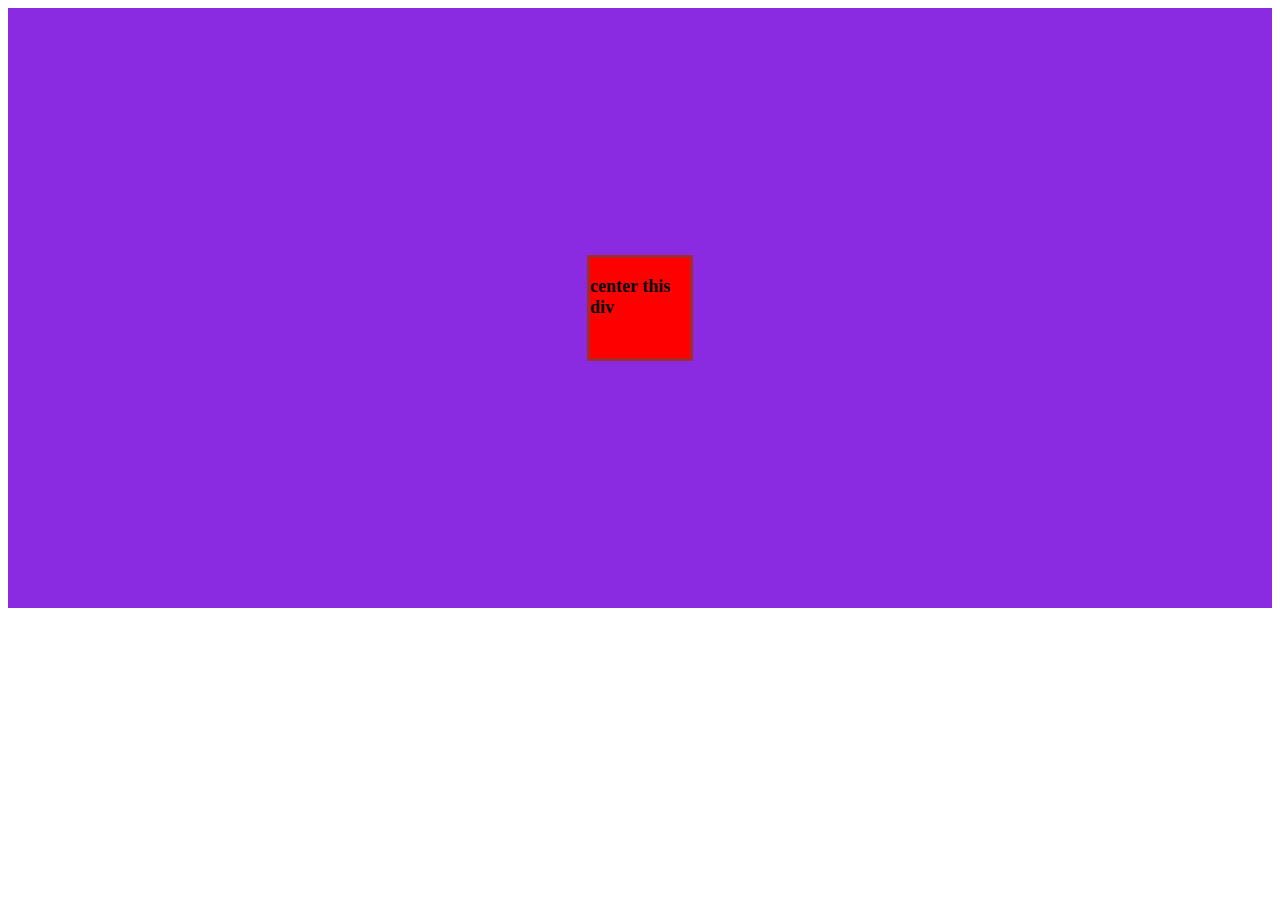
<file: flex/01-flex-center/index.html>
<!DOCTYPE html>
<html lang="en">
<head>
    <meta charset="UTF-8">
    <meta http-equiv="X-UA-Compatible" content="IE=edge">
    <meta name="viewport" content="width=device-width, initial-scale=1.0">
    <link rel="stylesheet" href="/flex/01-flex-center/styles.css">
    <title>01-flex-center</title>
</head>
<body>
    <div class="container">
        <div class="tocentralize">
           <p>center this div</p>
        </div>  
    </div>
</body>
</html>
</file>
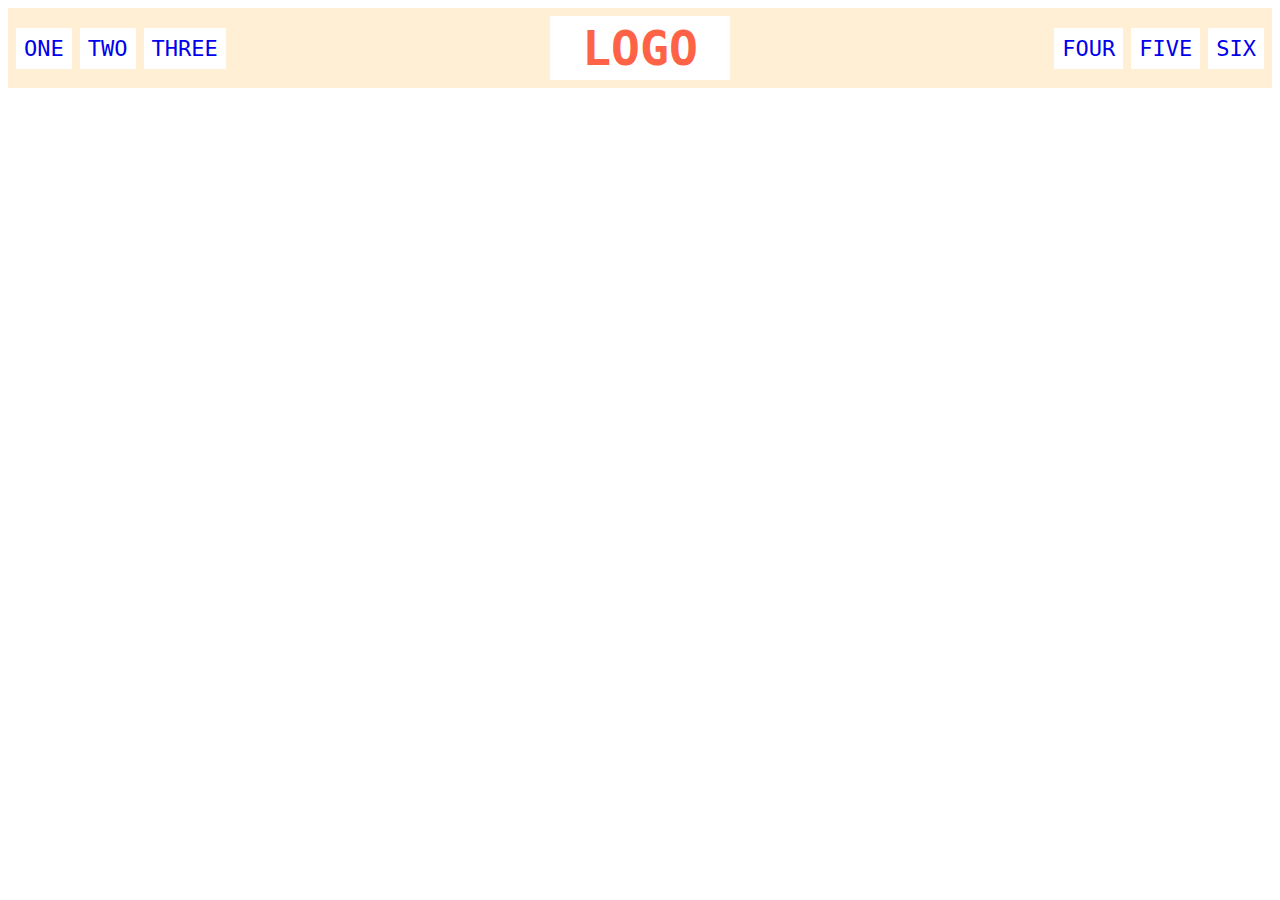
<file: flex/02-flex-header/index.html>
<!DOCTYPE html>
<html lang="en">
  <head>
    <meta charset="UTF-8">
    <meta http-equiv="X-UA-Compatible" content="IE=edge">
    <meta name="viewport" content="width=device-width, initial-scale=1.0">
    <title>Flex Header</title>
    <link rel="stylesheet" href="styles.css">
  </head>
  <body>
    <div class="header">
      <div class="left-links">
        <ul class="buttons">
          <li><a href="#">ONE</a></li>
          <li><a href="#">TWO</a></li>
          <li><a href="#">THREE</a></li>
        </ul>
      </div>
      <div class="logo">LOGO</div>
      <div class="right-links">
        <ul class="buttons">
          <li><a href="#">FOUR</a></li>
          <li><a href="#">FIVE</a></li>
          <li><a href="#">SIX</a></li>
        </ul>
      </div>
    </div>
  </body>
</html>
</file>
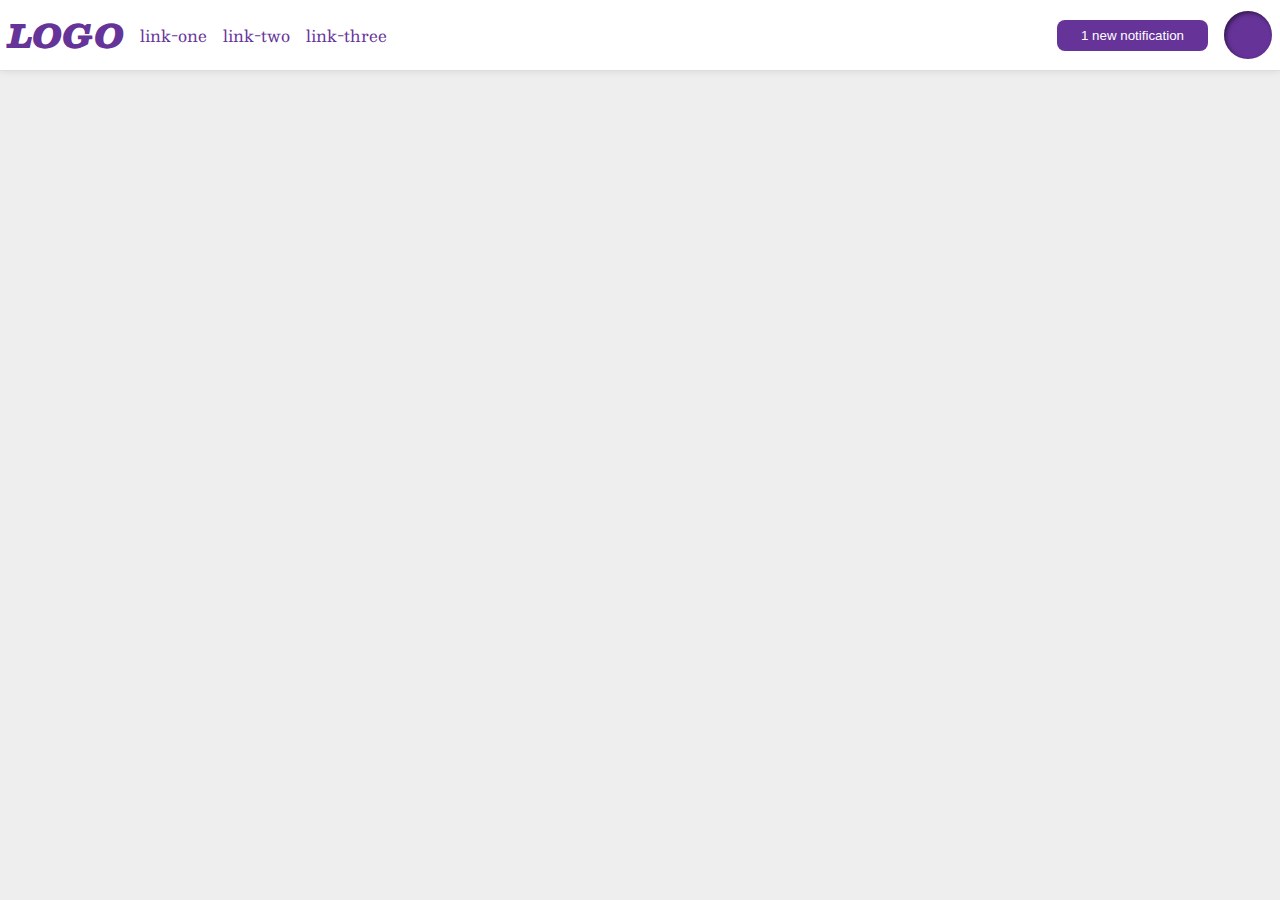
<file: flex/03-flex-header-02/index.html>
<!DOCTYPE html>
<html lang="en">
  <head>
    <meta charset="UTF-8">
    <meta http-equiv="X-UA-Compatible" content="IE=edge">
    <meta name="viewport" content="width=device-width, initial-scale=1.0">
    <title>Flex Header 2</title>
    <link rel="stylesheet" href="styles.css">
  </head>
  <body>
    <div class="header">
        <div class="left">      
            <div class="logo">
                LOGO
            </div>
            <ul class="links">
                <li><a href="google.com">link-one</a></li>
                <li><a href="google.com">link-two</a></li>
                <li><a href="google.com">link-three</a></li>
            </ul>
        </div>
      <div class="right">
          <button class="notifications">
              1 new notification
            </button>
            <div class="profile-image"></div>
        </div>
    </div>
  </body>
</html>
</file>
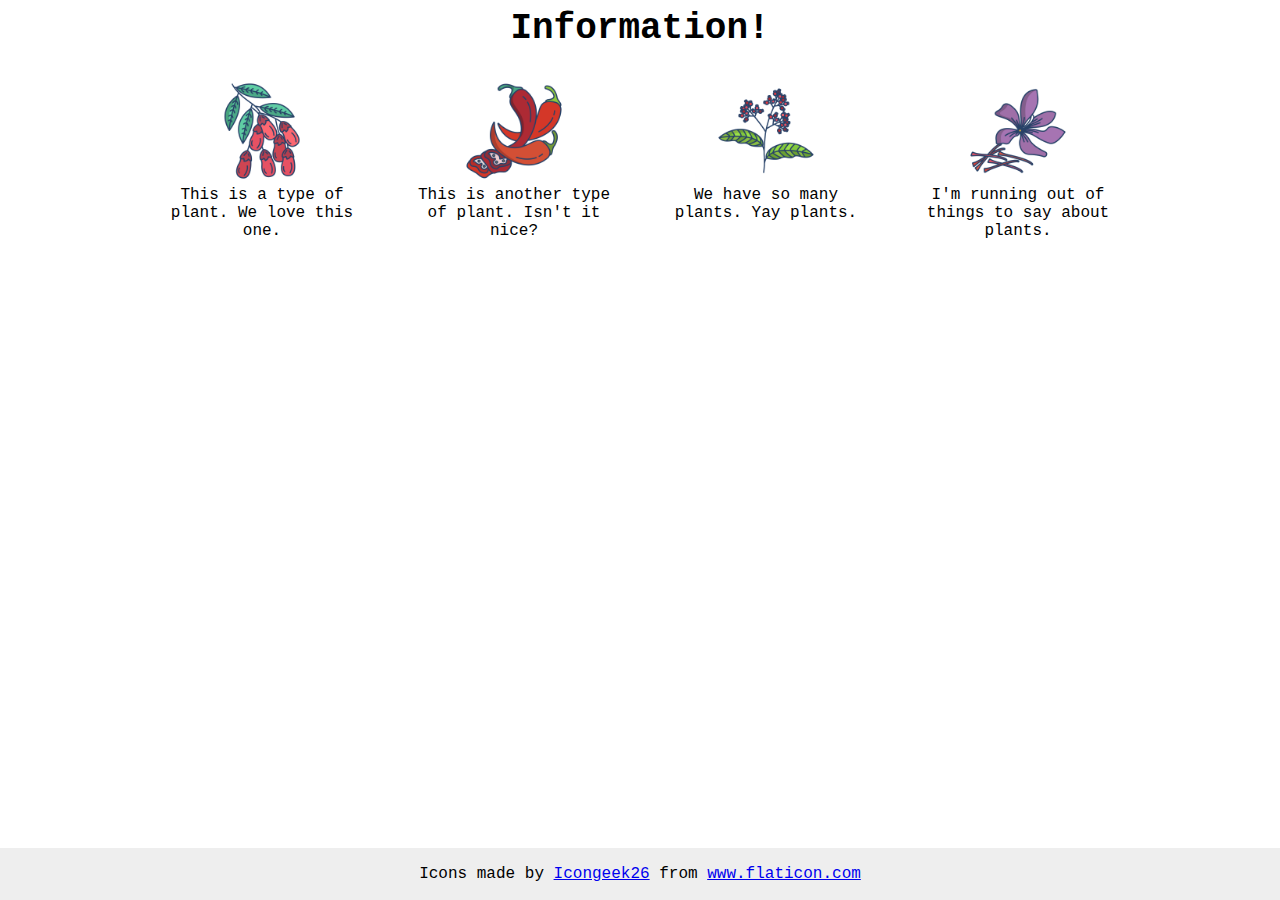
<file: flex/04-flex-information/index.html>
<!DOCTYPE html>
<html lang="en">
  <head>
    <meta charset="UTF-8">
    <meta http-equiv="X-UA-Compatible" content="IE=edge">
    <meta name="viewport" content="width=device-width, initial-scale=1.0">
    <title>Information</title>
    <link rel="stylesheet" href="styles.css">
  </head>
  <body>
    <div class="title-container"> 
        <!--  Poderia ser usada uma div só
        e no CSS colocar "margin-bottom: 32px"-->
        <div class="title">Information!</div>
    </div>
    <div class="information-container">
        <div class="barberry size">
            <img src="./images/barberry.png" alt="barberry">
            <div class="text">This is a type of plant. We love this one.</div>
        </div>
        <div class="chilli size">
            <img src="./images/chilli.png" alt="chili">
            <div class="text">This is another type of plant. Isn't it nice?</div>
        </div>
        
        <div class="pepper size">
            <img src="./images/pepper.png" alt="pepper">
            <div class="text">We have so many plants. Yay plants.</div>
        </div>
        
        <div class="saffron size">
            <img src="./images/saffron.png" alt="saffron">
            <div class="text">I'm running out of things to say about plants.</div>
        </div>
    </div>

    <!-- disregard this section, it's here to give attribution to the creator of these icons -->
    <div class="footer">
      <div>Icons made by <a href="https://www.flaticon.com/authors/icongeek26" title="Icongeek26">Icongeek26</a> from <a href="https://www.flaticon.com/" title="Flaticon">www.flaticon.com</a></div>
    </div>
  </body>
</html>
</file>
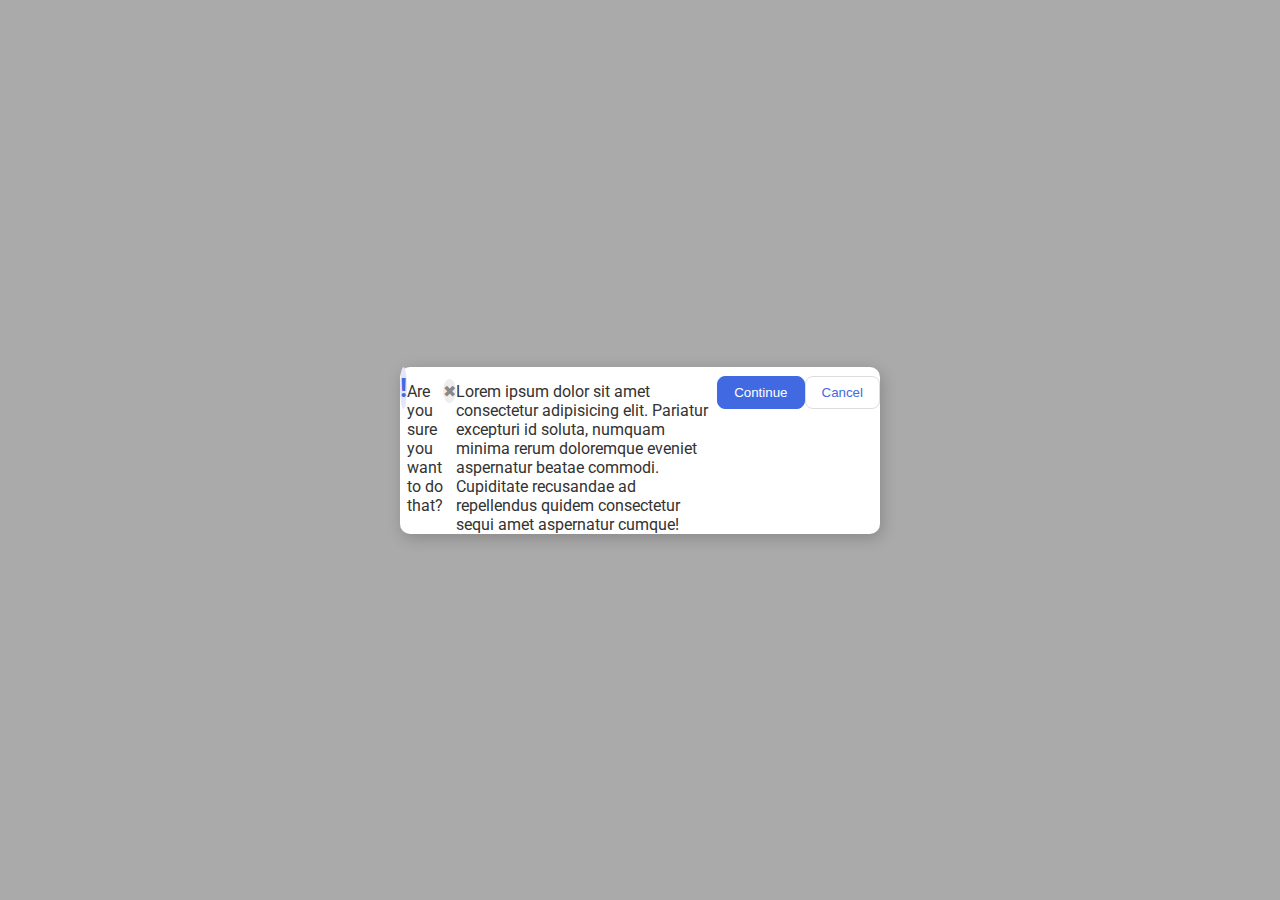
<file: flex/05-flex-modal/index.html>
<!DOCTYPE html>
<html lang="en">
  <head>
    <meta charset="UTF-8">
    <meta http-equiv="X-UA-Compatible" content="IE=edge">
    <meta name="viewport" content="width=device-width, initial-scale=1.0">
    <link rel="stylesheet" href="styles.css">
    <title>Modal</title>
  </head>
  <body>
    <div class="modal">
      <div class="icon">!</div>
      <div class="header">Are you sure you want to do that?</div>
      <div class="close-button">✖</div>
      <div class="text">Lorem ipsum dolor sit amet consectetur adipisicing elit. Pariatur excepturi id soluta, numquam minima rerum doloremque eveniet aspernatur beatae commodi. Cupiditate recusandae ad repellendus quidem consectetur sequi amet aspernatur cumque!</div>
      <button class="continue">Continue</button>
      <button class="cancel">Cancel</button> 
    </div>
  </body>
</html>
</file>
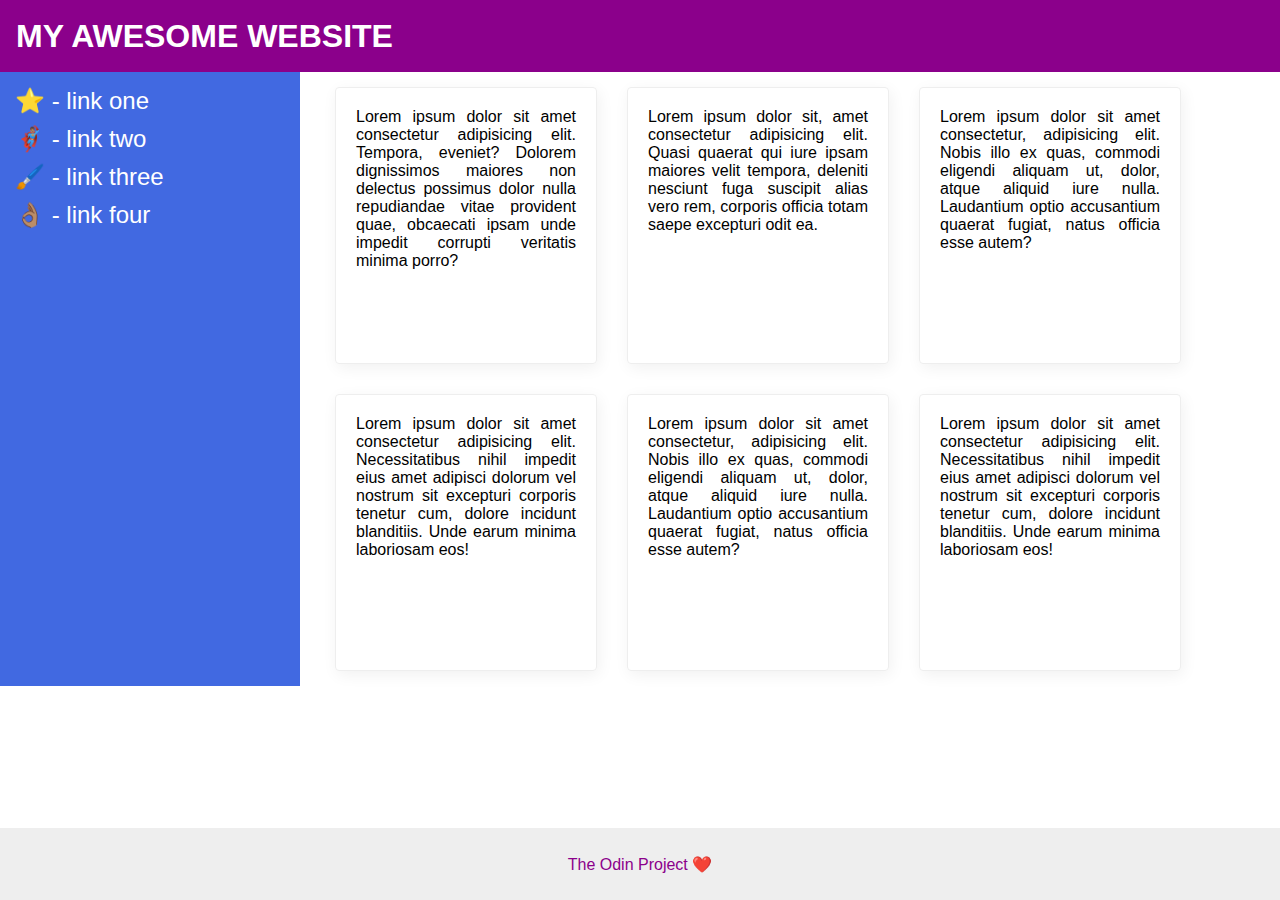
<file: flex/07-flex-layout-2/index.html>
<!DOCTYPE html>
<html lang="en">

<head>
    <meta charset="UTF-8">
    <meta http-equiv="X-UA-Compatible" content="IE=edge">
    <meta name="viewport" content="width=device-width, initial-scale=1.0">
    <title>The Holy Grail</title>
    <link rel="stylesheet" href="styles.css">
</head>

<body>
    <div class="header">
        <span>
            MY AWESOME WEBSITE
        </span>
    </div>
    <div class="container">
        <div class="sidebar">
            <ul>
                <li><a href="#">⭐ - link one</a></li>
                <li><a href="#">🦸🏽‍♂️ - link two</a></li>
                <li><a href="#">🖌️ - link three</a></li>
                <li><a href="#">👌🏽 - link four</a></li>
            </ul>
        </div>
        <div class="container-cards">
            <div class="cards">
                <div class="card">Lorem ipsum dolor sit amet consectetur adipisicing elit. Tempora, eveniet? Dolorem
                    dignissimos
                    maiores non delectus possimus dolor nulla repudiandae vitae provident quae, obcaecati ipsam unde
                    impedit
                    corrupti veritatis minima porro?</div>
                <div class="card">Lorem ipsum dolor sit, amet consectetur adipisicing elit. Quasi quaerat qui iure ipsam
                    maiores
                    velit tempora, deleniti nesciunt fuga suscipit alias vero rem, corporis officia totam saepe
                    excepturi
                    odit
                    ea.</div>
                <div class="card">Lorem ipsum dolor sit amet consectetur, adipisicing elit. Nobis illo ex quas, commodi
                    eligendi
                    aliquam ut, dolor, atque aliquid iure nulla. Laudantium optio accusantium quaerat fugiat, natus
                    officia
                    esse
                    autem?</div>
                <div class="card">Lorem ipsum dolor sit amet consectetur adipisicing elit. Necessitatibus nihil impedit
                    eius
                    amet adipisci dolorum vel nostrum sit excepturi corporis tenetur cum, dolore incidunt blanditiis.
                    Unde
                    earum
                    minima laboriosam eos!</div>
                <div class="card">Lorem ipsum dolor sit amet consectetur, adipisicing elit. Nobis illo ex quas, commodi
                    eligendi
                    aliquam ut, dolor, atque aliquid iure nulla. Laudantium optio accusantium quaerat fugiat, natus
                    officia
                    esse
                    autem?</div>
                <div class="card">Lorem ipsum dolor sit amet consectetur adipisicing elit. Necessitatibus nihil impedit
                    eius
                    amet adipisci dolorum vel nostrum sit excepturi corporis tenetur cum, dolore incidunt blanditiis.
                    Unde
                    earum
                    minima laboriosam eos!</div>
            </div>
        </div>
    </div>
    <div class="footer">
        <span>
            The Odin Project ❤️
        </span>
    </div>
</body>

</html>
</file>
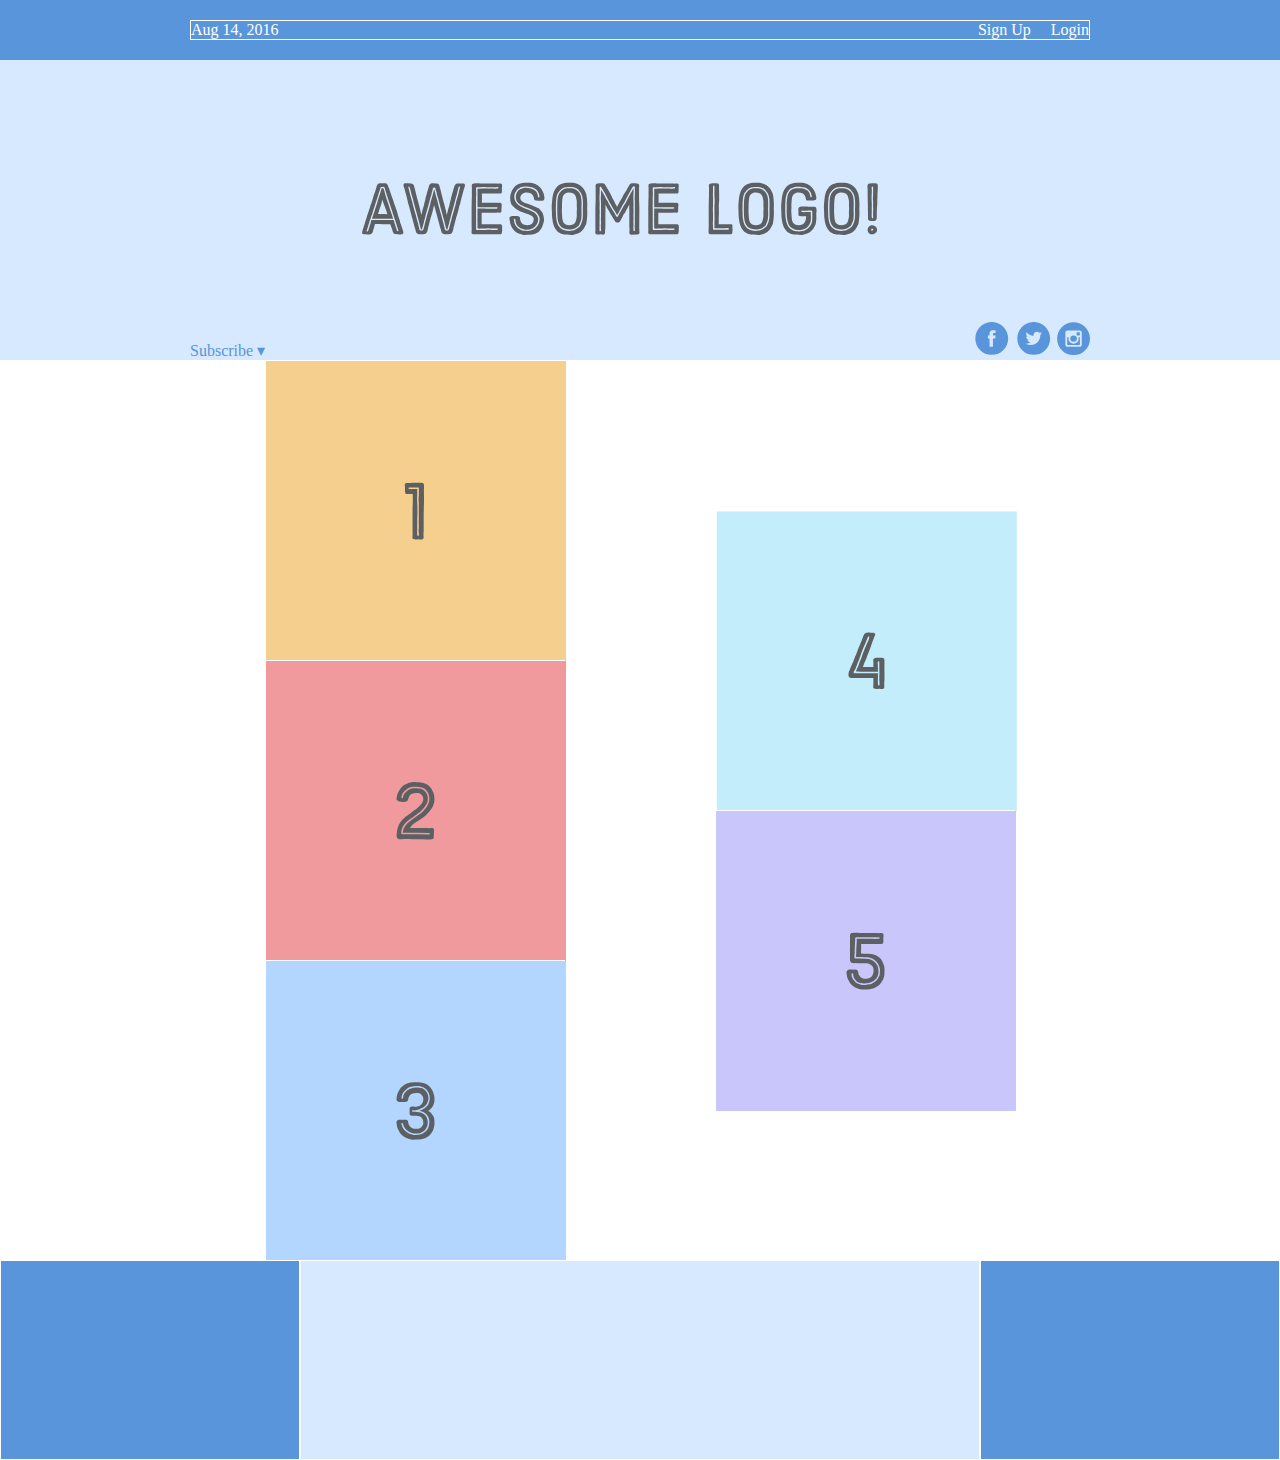
<file: example1/flexbox.html>
<!DOCTYPE html>
<html lang='en'>

<head>
  <meta charset='UTF-8' />
  <title>Some Web Page</title>
  <link rel='stylesheet' href='styles.css' />
</head>

<body>
  <div class='menu-container'>
    <div class='menu'>
      <div class='date'>Aug 14, 2016</div>
      <div class='signup'>Sign Up</div>
      <div class='login'>Login</div>
    </div>
  </div>
  <div class='header-container'>
    <div class='header'>
      <div class='subscribe'>Subscribe &#9662;</div>
      <div class='logo'><img src='images/awesome-logo.svg' /></div>
      <div class='social'><img src='images/social-icons.svg' /></div>
    </div>
  </div>
  <div class='photo-grid-container'>
    <div class='photo-grid'>
      <div class='photo-grid-item first-item'>
        <img src='images/one.svg' />
      </div>
      <div class='photo-grid-item'>
        <img src='images/two.svg' />
      </div>
      <div class='photo-grid-item'>
        <img src='images/three.svg' />
      </div>
      <div class='photo-grid-item'>
        <img src='images/four.svg' />
      </div>
      <div class='photo-grid-item last-item'>
        <img src='images/five.svg' />
      </div>
    </div>
  </div>
  <div class='footer'>
    <div class='footer-item footer-one'></div>
    <div class='footer-item footer-two'></div>
    <div class='footer-item footer-three'></div>
  </div>
</body>

</html>
</file>
<file: flex/01-flex-center/styles.css>
.container{
    background-color: blueviolet;
    display: flex;
    width: 100%;
    height: 600px;
    justify-content: center;
    align-items:center;
}

.tocentralize{
    height: 100px;
    width: 100px;
    font-size: large;
    font-weight: bold;
    border: 3px solid brown;
    background-color: red;
}
</file>
<file: flex/02-flex-header/styles.css>
.header  {
    font-family: monospace;
    background: papayawhip;
    display: flex;
    justify-content: space-between;
    align-items: center;
    /*Faltou isso*/
    padding: 8px;

  }
  
  .logo {
    font-size: 48px;
    font-weight: 900;
    color: tomato;
    background: white;
    padding: 4px 32px;
  }
  
  ul {
    /* this removes the dots on the list items*/
    list-style-type: none;
    margin: 0;
    padding: 0;
    /*tirar as margens e padding foi correto, 
    poderia ter só colocado o display: flex aqui
    padding também estava correto*/
    display: flex;
    gap:8px

  }
  
  a {
    font-size: 22px;
    background: white;
    padding: 8px;
    /* this removes the line under the links */
    text-decoration:none;
  }

 /* errado, era só tirar as margens e por gap
  .buttons{
    display: flex;
    /*justify-content: space-around;
    gap:8px ;
  }*/
</file>
<file: flex/03-flex-header-02/styles.css>
/* this is some magical font-importing.  
you'll learn about it later. */
@import url('https://fonts.googleapis.com/css2?family=Besley:ital,wght@0,400;1,900&display=swap');

body {
  margin: 0;
  background: #eee;
  font-family: Besley, serif;
}

.header {
  background: white;
  border-bottom: 1px solid #ddd;
  box-shadow: 0 0 8px rgba(0,0,0,.1);

}

.profile-image {
  background: rebeccapurple;
  box-shadow: inset 2px 2px 4px rgba(0,0,0,.5);
  border-radius: 50%;
  width: 48px;
  height: 48px;
}

.logo {
  color: rebeccapurple;
  font-size: 32px;
  font-weight: 900;
  font-style: italic;
}

button {
  border: none;
  border-radius: 8px;
  background: rebeccapurple;
  color: white;
  padding: 8px 24px;
}

a {
  /* this removes the line under our links */
  text-decoration: none;
  color: rebeccapurple;
}

.header{
  display: flex;
  justify-content: space-between;
  padding: 8px;
}

ul {
  list-style-type: none;
  margin: 0;
  padding: 0;
  display: flex;
  gap: 16px;
}
.left, .right{
display: flex;
align-items: center;
gap: 16px;
}
</file>
<file: flex/04-flex-information/styles.css>
body {
    font-family: 'Courier New', Courier, monospace;
    text-align: center;/* faltou isso aqui */
  }
  
  img {
    width: 100px;
    height: 100px;
  }
  
  .title {
    font-size: 36px;
    font-weight: 900;
    margin-bottom: 32px;
  }
  
  /* do not edit this footer */
  .footer {
    position: fixed;
    bottom: 0;
    left: 0;
    right: 0;
    height: 52px;
    display: flex;
    align-items: center;
    justify-content: center;
    background: #eee;
  }
  .title-container{/* Podia ser usada uma só div/classe */
    display: flex;
    justify-content: center;
  }
.information-container{
    display: flex;
    /*justify-content: space-evenly;  
    Incorreto*/
    justify-content: center;
    gap: 52px;
}
.size{/* Correto, porém usar max-width em vez de só "width"*/
    max-width: 200px;
  }
</file>
<file: flex/05-flex-modal/styles.css>
@import url('https://fonts.googleapis.com/css2?family=Roboto:wght@400;700&display=swap');

html, body {
  height: 100%;
}

body {
  font-family: Roboto, sans-serif;
  margin: 0;
  background: #aaa;
  color: #333;
  /* I'll give you this one for free lol */
  display: flex;
  align-items: center;
  justify-content: center;
}

.modal {
  background: white;
  width: 480px;
  border-radius: 10px;
  box-shadow: 2px 4px 16px rgba(0,0,0,.2);
}

.icon {
  color: royalblue;
  font-size: 26px;
  font-weight: 700;
  background: lavender;
  width: 42px;
  height: 42px;
  border-radius: 50%;
  display: flex;
  align-items: center;
  justify-content: center;
}

.close-button {
  background: #eee;
  border-radius: 50%;
  color: #888;
  font-weight: 400;
  font-size: 16px;
  height: 24px; 
  width: 24px;
  display: flex;
  align-items: center;
  justify-content: center;
}

button {
  padding: 8px 16px;
  border-radius: 8px;
}

button.continue {
  background: royalblue;
  border: 1px solid royalblue;
  color: white;
}

button.cancel {
  background: white;
  border: 1px solid #ddd;
  color: royalblue;
}

.modal{
    display: flex;
    align-items: baseline;
}
</file>
<file: flex/07-flex-layout-2/styles.css>
body {
    font-family: -apple-system, BlinkMacSystemFont, 'Segoe UI', Roboto, Oxygen, Ubuntu, Cantarell, 'Open Sans', 'Helvetica Neue', sans-serif;
    margin: 0;
    min-height: 100vh;
  }
  
  .header {
    height: 72px;
    background: darkmagenta;
    color: white;
    display: flex;
    align-items: center;
    font-weight: 900;
    font-size: 32px;
  }
  
  .footer {
    height: 72px;
    background: #eee;
    color: darkmagenta;
  }
  
  .sidebar {
    width: 300px;
    background: royalblue;
  }
  
  .card {
    border: 1px solid #eee;
    box-shadow: 2px 4px 16px rgba(0,0,0,.06);
    border-radius: 4px;
  }

ul{
    margin: 0;
    padding: 0;
    list-style-type: none;
}

a{
    text-decoration: none;
    color: white;
}
/* SOLUTION */
body{
    display: flex;
    flex-direction: column;
}
.header span{
    margin-left: 16px;
}
.container{
    display: flex;
    gap: 20px;
    flex-direction: row;
    height: 100%;
}
.sidebar{
    min-width: 300px;
}
.sidebar ul li a{
    margin: 15px;  
    font-size: 24px;  
}
ul{
    margin-top: 15px;
    display: flex;
    flex-direction: column;
    gap: 10px;
}


.container-cards{
    display: flex;
}
.cards{
    display: flex;
    /* flex-direction: column; */
    flex-wrap: wrap;
    /* padding: 16px; */
}
.card{
    text-align: justify;
    max-width: 220px;
    height: 235px;
    padding: 20px;
    margin: 15px;

}

.footer{
    margin-top: auto;
    display: flex;
    justify-content: center;
    align-items: center;
}
</file>
<file: example1/styles.css>
*{
    margin:0;
    padding: 0;
    box-sizing: border-box;
}

.menu-container{
    color:#fff;
    background-color: #5995da;
    padding: 20px 0;
    display: flex;
    justify-content: center;
}

.menu{
    border: 1px solid #fff;
    width: 900px;
    display: flex;
    justify-content: space-between;
}
.signup {
  margin-left: auto;
}
.links{
    border: 1px solid #fff;
    display: flex;
    justify-content: flex-end;
    
}
.login{
    margin-left: 20px;
}
.header-container {
    color: #5995DA;
    background-color: #D6E9FE;
    display: flex;
    justify-content: center;
  }
  
  .header {
    width: 900px;
    height: 300px;
    display: flex;
    justify-content: space-between;
    align-items: center;
  }
  .photo-grid-container {
    display: flex;
    justify-content: center;
  }
  
  .photo-grid {
    width: 900px;
    display: flex;
    flex-wrap: wrap;
    flex-direction: column;
    align-items: center;
    justify-content: center;
    height: 900px;
  }
  
  .photo-grid-item {
    border: 1px solid #fff;
    width: 300px;
    height: 300px;
  }

  .social,
  .subscribe{
    align-self: flex-end;
  }

  .footer {
    display: flex;
    justify-content: space-between;
  }
  
  .footer-item {
    border: 1px solid #fff;
    background-color: #D6E9FE;
    height: 200px;
    flex: 1;
  }

  .footer-one,
  .footer-three {
    background-color: #5995DA;
    flex: initial;
    width: 300px;
  }
</file>
